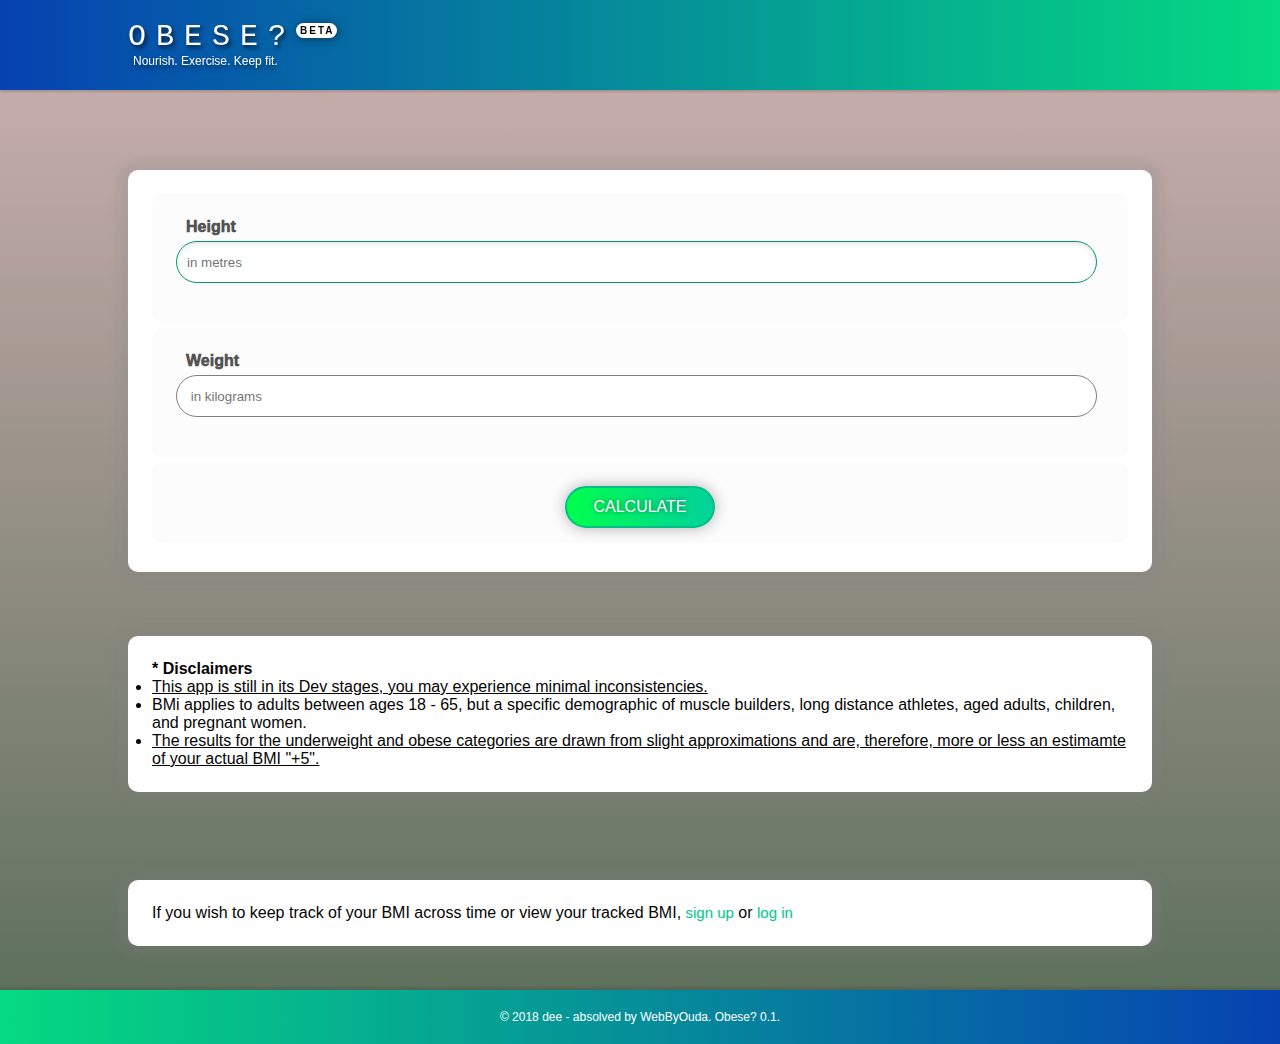
<file: index.html>
<!DOCTYPE html>
<html>
    <head>
        <title>Obese?</title>
        <meta charset="utf-8">
        <meta lang="en">
        <meta name="viewport" content="width=device-width, initial-scale=1, shrink-to-fit=no">
        <link rel="stylesheet" type="text/css" href="styles/main.css" media="all">
    </head>
    <body>
        <section id="top-bar">
            <div class="mother-container">
                <div id="name">
                    <h1>Obese?<sup>beta</sup></h1>
                    <h6>Nourish. Exercise. Keep fit.</h6>
                </div>
                <!--<div id="account-wrapper">
                    <div id="account">
                        <img width="" height="" alt="" title="gravatar">
                    </div>
                </div>-->
            </div>
        </section>
        <section id="body">
            <div class="mother-container">
                <div class="input-container">
                    <form id="bmi">
                        <!--<div>
                            <label class="bottom">select a measurement type</label><br />
                            <label class="bottom">Imperial</label>
                            <input type="radio" name="units" value="imperial" checked>
                            <label class="bottom">Metric</label>
                            <input type="radio" name="units" value="metric">
                        </div>-->
                        <div>
                            <label class="bottom">Height</label>
                            <input  type="text" name="" id="height" value="" placeholder="in metres" autofocus>
                            <i id="messagebox1"></i>
                        </div>
                        <div>
                            <label class="bottom">Weight</label>
                            <input  type="text" name="" id="weight" value="" placeholder=" in kilograms">
                            <i id="messagebox2"></i>
                        </div>
                        <div>
                            <input type="button" id="button" value="calculate">
                        </div>
                    </form>
                </div>
                <div id="output-container">
                    <p id="result">

                    </p>
                </div>
            </div>
        </section>
        <section id="awareness">
            <div class="mother-container">
                <div class="disclaimer-container">
                    <h4 id="disc">* Disclaimers</h4>
                    <ul>
                        <li>This app is still in its Dev stages, you may experience minimal inconsistencies.</li>
                        <li>BMi applies to adults between ages 18 - 65, but a specific demographic of muscle builders, long distance athletes, aged adults, children, and pregnant women.</li>
                            <!--<div id="info">
                                contains info for this
                            </div>-->
                        <li>The results for the underweight and obese categories are drawn from slight approximations and are, therefore, more or less an estimamte of your actual BMI "+5".</li>
                    </ul>
                </div>
            </div>
        </section>
        <section>
            <div class="mother-container">
                <div class="prescript-container-footer">
                    <p id="note">
                        If you wish to keep track of your BMI across time or view your tracked BMI, <a href="sign-up-bmi.html">sign up</a> or <a href="login-bmi.html">log in</a>
                    </p>
                </div>
            </div>
        </section>
        <section id="footer">
            <div class="mother-container">
                <div class="first-container-footer2">
                    &copy; 2018 dee - absolved by WebByOuda. Obese? 0.1.
                </div>
            </div>
        </section>

        <script src="scripts/main.js" type="text/javascript"></script>
    </body>
</html>
</file>
<file: styles/main.css>
/* generic start */
*{
    margin: 0;
    padding: 0;
    font-family: 'Century Gothic', 'Segoe UI' , Tahoma, Geneva, Verdana, sans-serif;
    color: rgb(5, 4, 4);
    border: 0px solid blue;
}

div.mother-container{
    margin: 0px 10%;
    display: block;
}

section{
    padding: 20px 0px;
}

body{
    background-image: linear-gradient(rgb(207, 178, 178), rgb(89, 109, 89));
}

#messagebox1, #messagebox2{
    display: block;
    color: red;
    font-size: 10px;
    height: 25px;
    line-height: 20px;
    border: 0px solid red;
    padding: 0px 0px 0px 10px;
}

/* generic end */


/* topbar start */
section#top-bar{
    display: block;
    width: 100%;
    background-image: linear-gradient(to left, #05da81, #0642b1);
    height: 50px;
    box-shadow: 0px 2px 2px 0px rgba(0, 0, 0, 0.15);
    position: fixed;
    z-index: 100;
}

sup{
    display: inline-block;
    text-shadow: none;
    text-align: center;
    padding: 2px 2px 2px 4px;
    background-color: #fff;
    border-radius: 20px;
    font-size: 10px;
    box-shadow: 1px 1px 10px 0px rgba(0, 0, 0, 0.5);
    letter-spacing: 2px;
    font-weight: 900;
}

/*application*/
label{
    display: block;
    color: rgb(83, 83, 83);
    padding: 0px 0px 0px 10px;
    font-weight: 1000;
}

.input-container, #output-container, .disclaimer-container, .prescript-container-footer{
    padding: 24px;
    margin: 24px 0px 24px 0px;
    background-color: #fff;
    border-radius: 10px;
    box-shadow: 0px 0px 10px 10px rgba(128, 128, 128, 0.2);
}

.input-container{
    position: relative;
    margin: 150px 0px 0px 0px;
}

#output-container{
    display: none;
    overflow: auto;
    margin-top: 30px;
}

div#name h1{
    font-family: 'Century Gothic', 'Agency fb', monospace, Rockwell;
    text-transform: uppercase;
    letter-spacing: 10px;
    color: #fff;
    text-shadow: 2px 3px 4px rgba(0, 0, 0, 0.7);
    font-size: 30px;
    font-weight: 100;
    font-stretch: ultra-expanded;
    border: 0px solid red;
}

div#name h6{
    color: #fff;
    font-size: 12px;
    padding-left: 5px;
    text-shadow: 0px 3px 5px rgba(0, 0, 0, 0.5);
    font-weight: 100;
}

form div{
    max-width: 100%;
    border: 0px solid red;
    padding: 24px 24px 15px 24px;
    border-radius: 10px;
    background-color: rgb(253, 252, 252);
    margin: 0px 0px 5px 0px;
}

input{
    outline: none;
    display: block;
}

input[type="text"]{
    width: 98%;
    height: 40px;
    background-color: rgb(255, 255, 255);
    border: 1px solid grey;
    border-radius: 50px;
    padding: 0px 0px 0px 10px;
    margin: 5px 0px 0px 0px;
    transition: all 0.2s;
}

input[type="text"]:focus{
    border: 1px solid rgb(2, 153, 115);
    box-shadow: inset 0px 2px 5px 0px rgb(0, 0, 0, 0.1);
}

input[type="button"]{
    width: 150px;
    padding: 10px 5px;
    color: #fff;
    background: linear-gradient(to right, rgb(0, 255, 76), rgb(3, 209, 157));
    font-size: 16px;
    text-transform: uppercase;
    cursor: pointer;
    border-radius: 50px;
    border: 2px solid rgb(0, 190, 133);
    box-shadow: 0px 0px 15px 0px rgb(0, 0, 0, 0.3);
    text-shadow: 0px 0px 5px rgb(0, 0, 0, 0.5);
    transition: all 0.7s;
    margin: 0px auto;
}

input[type="button"]:hover{
    background: linear-gradient(to right, rgb(3, 209, 157), rgb(0, 255, 76));
}

li:nth-child(odd){
    text-decoration: underline;
}

/* topbar end */


/* body start */

div.first-container, div#second-container{
    /*background-color: #fff;
    box-shadow: 0px 2px 14px rgb(232, 232, 232);
    border-radius: 4px;
    padding: 20px;
    width: 100%;*/
}

div#second-container > p{
    /*height: 150px;
    overflow: auto;*/
}

div#second-container{
    /*margin: 30px 0px 0px 0px;
    height: 150px;*/
}

#bmi div{
    /*margin: 5px 0px 24px 0px;*/
}


.first-container ul{
    /*font-size: 13px;*/
}

p#note{
    /*padding: 20px;
    font-size: 14px;
    border-radius: 10px; 
    background-color: rgb(194, 194, 194);
    line-height: 1em;
    width: 100%;*/
}

p#note a{
    color: rgb(5, 199, 150);
    text-decoration: none;
    text-shadow: 0px 0px 3px rgba(0,0,0,0.1);
    font-size: 15px;
    transition: 0.5s
}

p#note a:hover{
    color: rgb(16, 105, 65);
}

p#note a:active{
    color: rgb(5, 163, 92);
}

/* body end */


/* footer start */

section#footer{
    background-image: linear-gradient(to left, #0642b1, #05da81);
    box-shadow: 0px -3px 2px 0px rgba(0, 0, 0, 0.1); 
    font-size: 12px;
    text-align: center;
    color: #fff;
}

section#footer div{
    color: #fff;
}

/* footer end */
</file>
